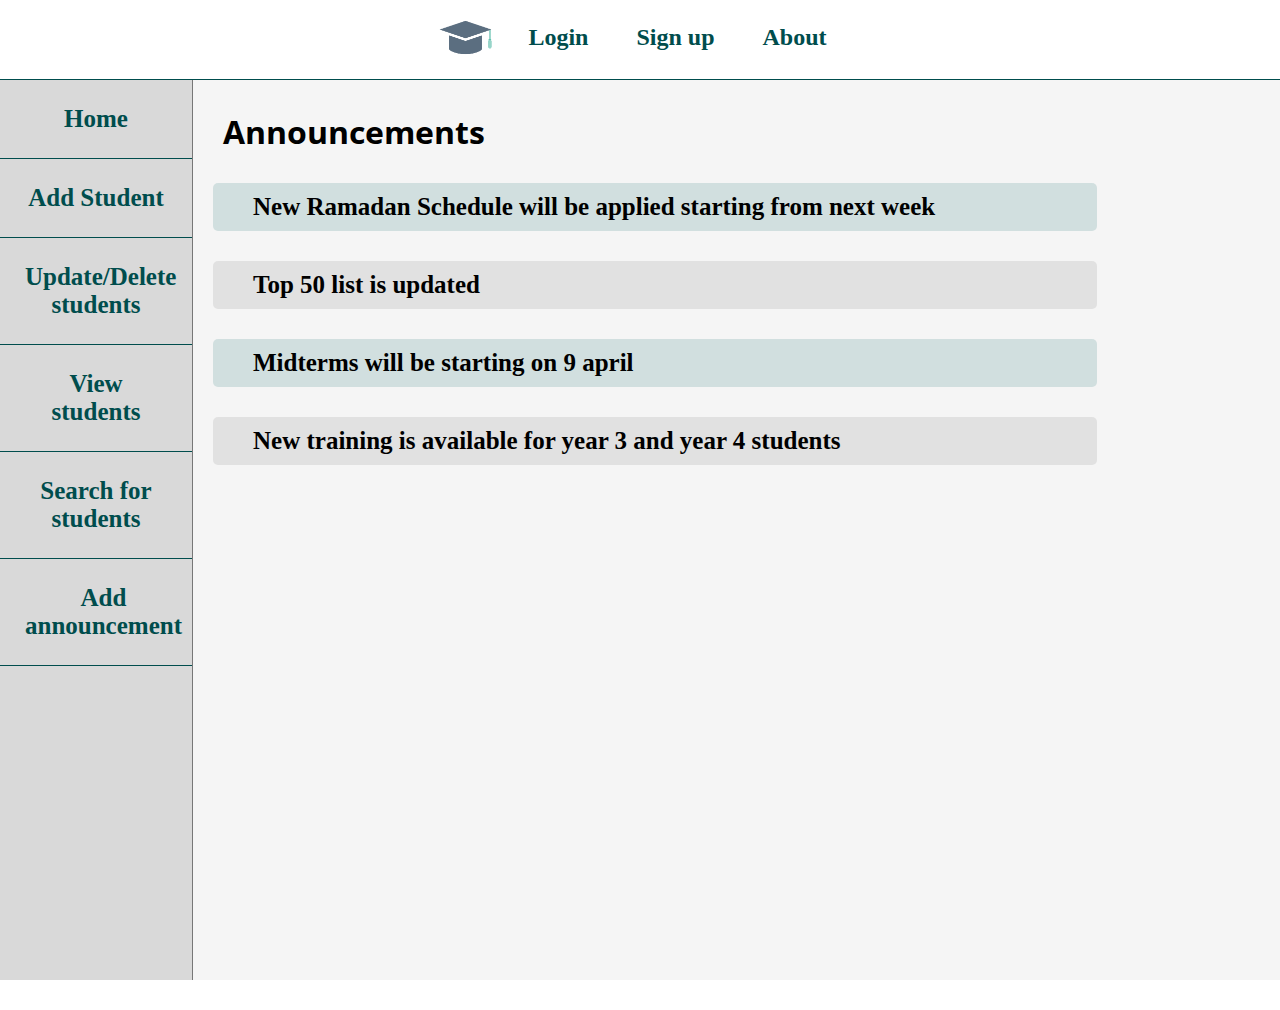
<file: index.html>
<!DOCTYPE html>
<html lang="en">

<head>
    <meta charset="UTF-8">
    <meta http-equiv="X-UA-Compatible" content="IE=edge">
    <meta name="viewport" content="width=device-width, initial-scale=1.0">
    <title>Project 2</title>
    <link href="css\style.css" rel="stylesheet">
    <link rel="preconnect" href="https://fonts.googleapis.com">
    <link rel="preconnect" href="https://fonts.gstatic.com" crossorigin>
    <link href="https://fonts.googleapis.com/css2?family=Open+Sans:wght@300&display=swap" rel="stylesheet">
    <style>

    </style>

</head>

<body>
    <nav class="menu__items">
        <div class="headerr">
            <div id="logo">
                <img src="logo.jpg">
            </div>
            <div>
                <ul>
                    <li>
                        <a href="login.html"> Login</a>
                    </li>
                    <li>
                        Sign up
                    </li>
                    <li>
                        About
                    </li>
                </ul>
            </div>
        </div>
    </nav>

    <div id="container">
        <div class="left">
            <ul class="menu">
                <li>
                    <a href="#container">
                        Home
                    </a>
                </li>
                <li>
                    <a href="Add_student.html">
                        Add Student
                    </a>
                </li>
                <li>
                    <a href="Update.html">
                        Update/Delete students
                    </a>
                </li>
                <li>
                    <a href="table.html">
                        View students
                    </a>
                </li>
                <li>
                    <a href="search.html">
                        Search for students
                    </a>
                </li>
                <li>
                    <a>
                        <button id="add_ann">Add announcement</button>
                    </a>
                </li>
            </ul>
        </div>
        <div id="line">

        </div>
        <div class="right">
            <div class="announcements">
                <h1>Announcements</h1>
                <ul id="annList">
                    <li>
                        <p>New Ramadan Schedule will be applied starting from next week</p>
                    </li>
                    <li>
                        <p>Top 50 list is updated</p>
                    </li>
                    <li>
                        <p>Midterms will be starting on 9 april</p>
                    </li>
                    <li>
                        <p>New training is available for year 3 and year 4 students</p>
                    </li>
                </ul>
            </div>
        </div>
    </div>
    <script src="js/home_script.js"></script>
</body>

</html>
</file>
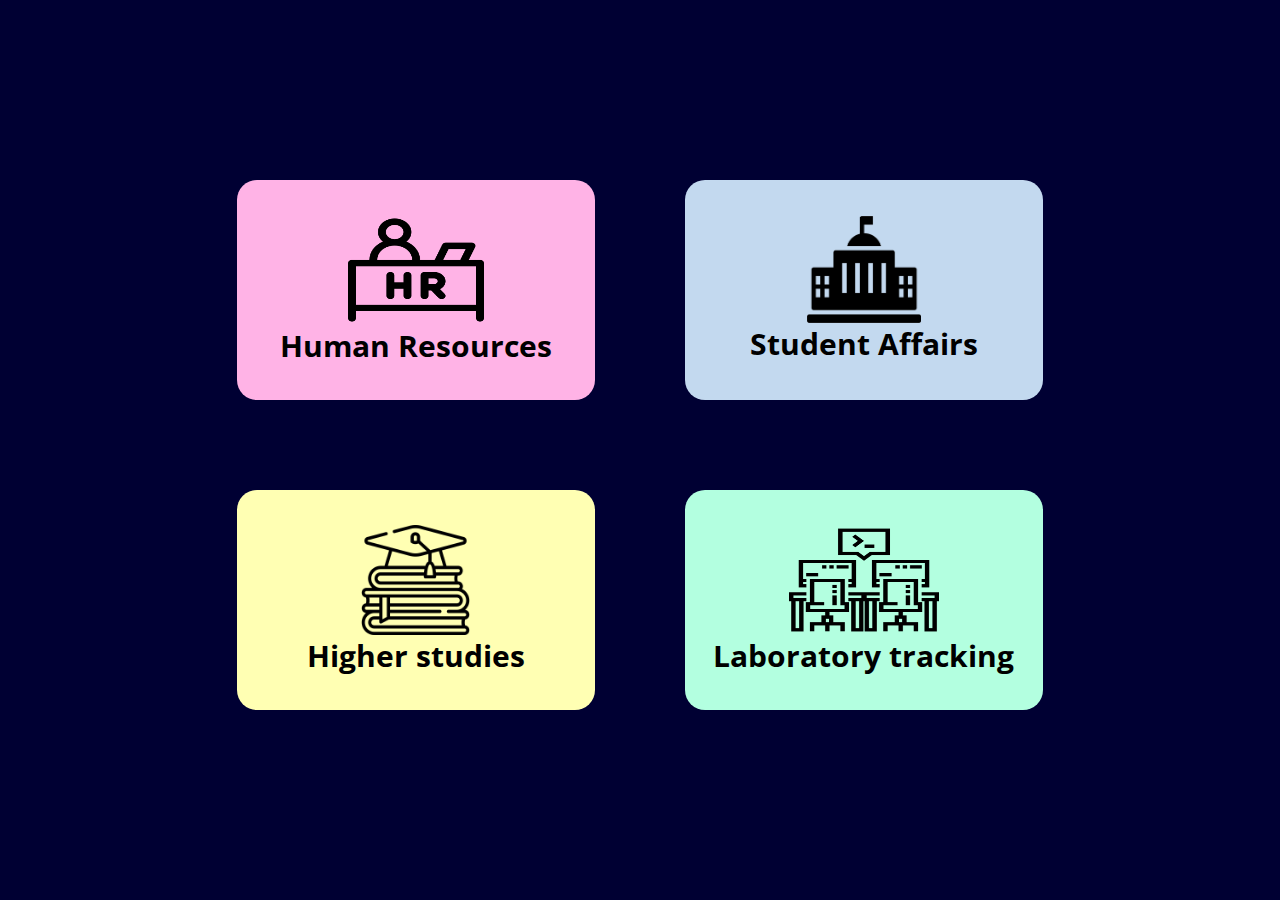
<file: HomePage.html>
<!DOCTYPE html>
<html lang="en">

<head>
    <meta charset="UTF-8">
    <meta http-equiv="X-UA-Compatible" content="IE=edge">
    <meta name="viewport" content="width=device-width, initial-scale=1.0">
    <link rel="preconnect" href="https://fonts.googleapis.com">
    <link rel="preconnect" href="https://fonts.gstatic.com" crossorigin>
    <link href="https://fonts.googleapis.com/css2?family=Montserrat&family=Open+Sans:wght@300&display=swap"
        rel="stylesheet">
    <link href="css\starter_style.css" rel="stylesheet">

    <title>Home page</title>
</head>

<body>
    <div id="container">
        <div id="options">
            <div id="op1" class="box">
                <a>
                    <img src="human-resources.png">
                    <p>Human Resources</p>
                </a>

            </div>
            <div id="op2" class="box">
                <a href="index.html" target="_blank">
                    <img src="affair.png">
                    <p>Student Affairs</p>
                </a>
            </div>
            <div id="op3" class="box">
                <a>
                    <img src="education.png">
                    <p>
                        Higher studies
                    </p>
                </a>
            </div>
            <div id="op4" class="box">
                <a>
                    <img src="computer.png">
                    <p>Laboratory tracking</p>
                </a>
            </div>
        </div>
    </div>

</body>

</html>
</file>
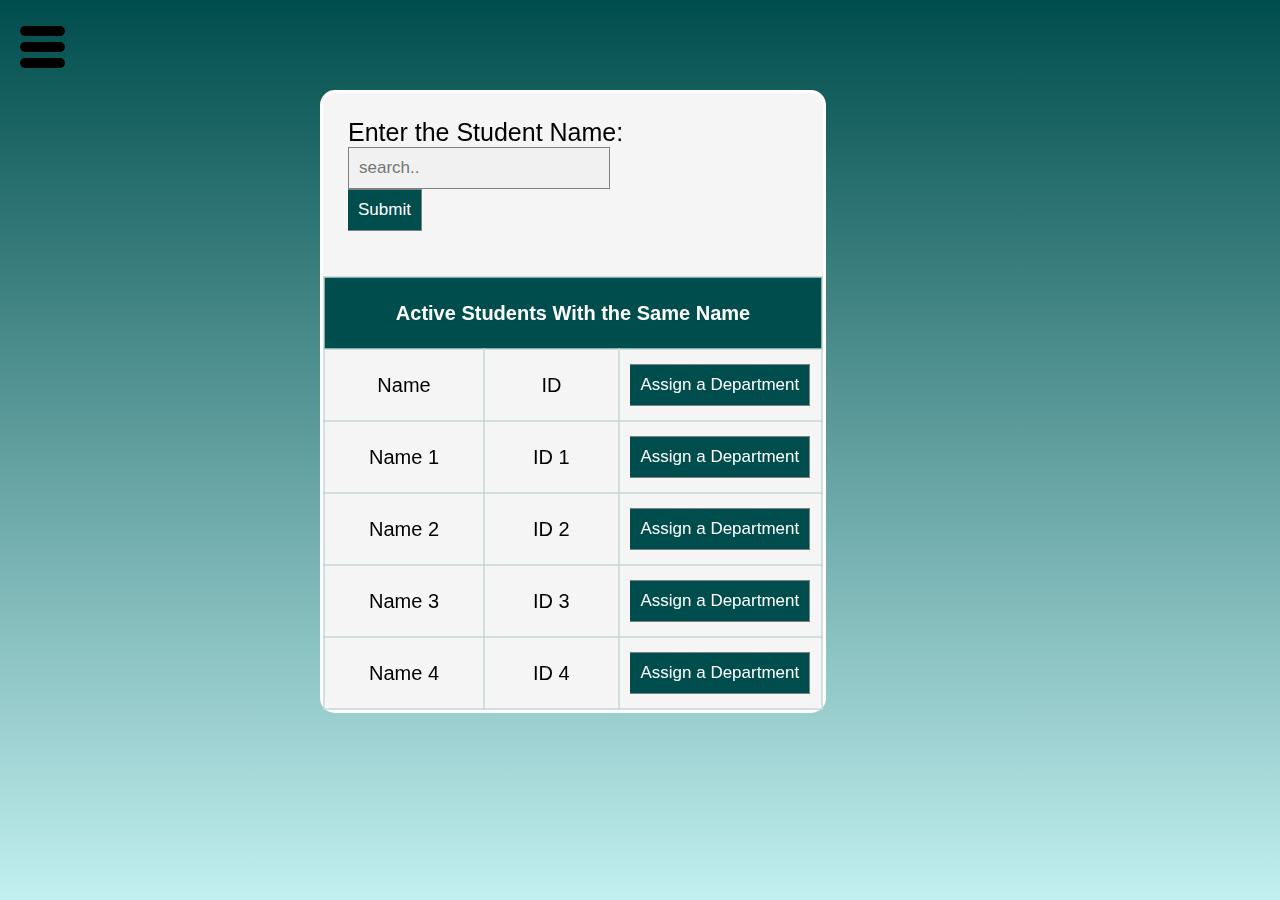
<file: search.html>
<!DOCTYPE html>
<html lang="en" dir="ltr">

<head>
  <meta charset="utf-8">
  <link rel="preconnect" href="https://fonts.googleapis.com">
  <link rel="preconnect" href="https://fonts.gstatic.com" crossorigin>
  <link href="https://fonts.googleapis.com/css2?family=Open+Sans:wght@300&display=swap" rel="stylesheet">
  <link href="css\search_page_style.css" rel="stylesheet">


  <title> search for a student </title>
  <style>

  </style>
</head>

<body id="grad">
  <div id="logo">
    <div class="bars"></div>
    <div class="bars"></div>
    <div class="bars"></div>
  </div>
  <div id="left">
    <ul class="menu">
      <li>
        <a href="index.html">
          Home
        </a>
      </li>
      <li>
        <a href="Add_student.html">
          Add Student
        </a>
      </li>
      <li>
        <a href="Update.html">
          Update/Delete students
        </a>
      </li>
      <li>
        <a href="table.html">
          View students
        </a>
      </li>
      <li>
        <a href="search.html">
          Search for students
        </a>
      </li>
    </ul>
  </div>
  <div id="line">
  </div>
  <div class="right">
    <div class="all">
      <div class="search">
        <form class="ex" onsubmit="CheckForm()">
          <p class="first"> Enter the Student Name: </p>
          </b>
          <input type="text" id="mySearch" placeholder="search..">
          <div> <input type="submit" name="Search" id="submit"> </div>
        </form>
      </div>
      <div class="data">
        <div id="table">
          <table class="center">
            <tr>
              <th id="headerrr" colspan="3" style="background-color:#004d4d; color: white;"> Active Students With the
                Same Name </th>
            </tr>
            <tr>
              <td ALIGN=CENTER> Name </td>
              <td ALIGN=CENTER> ID </td>
              <td ALIGN=CENTER> <button type="button"><a href="studentDepartment.html">Assign a Department</a>
                </button>
              </td>
            </tr>
            <tr>
              <td ALIGN=CENTER> Name 1</td>
              <td ALIGN=CENTER> ID 1</td>
              <td ALIGN=CENTER> <button type="button"> <a href="studentDepartment.html">Assign a Department</a>
                </button>
              </td>

            </tr>
            <tr>
              <td ALIGN=CENTER>Name 2</td>
              <td ALIGN=CENTER>ID 2</td>
              <td ALIGN=CENTER> <button type="button"> <a href="studentDepartment.html">Assign a
                    Department</a></button>
              </td>


            </tr>
            <tr>
              <td ALIGN=CENTER>Name 3</td>
              <td ALIGN=CENTER>ID 3</td>
              <td ALIGN=CENTER> <button type="button"> <a href="studentDepartment.html">Assign a Department</a>
                </button>
              </td>

            </tr>
            <tr>
              <td ALIGN=CENTER>Name 4</td>
              <td ALIGN=CENTER>ID 4</td>
              <td ALIGN=CENTER> <button type="button"> <a href="studentDepartment.html">Assign a Department</a>
                </button>
              </td>

            </tr>
          </table>
        </div>
      </div>
    </div>
  </div>
  </div>
  <script src="js/search_script.js"></script>

</body>



</html>
</file>
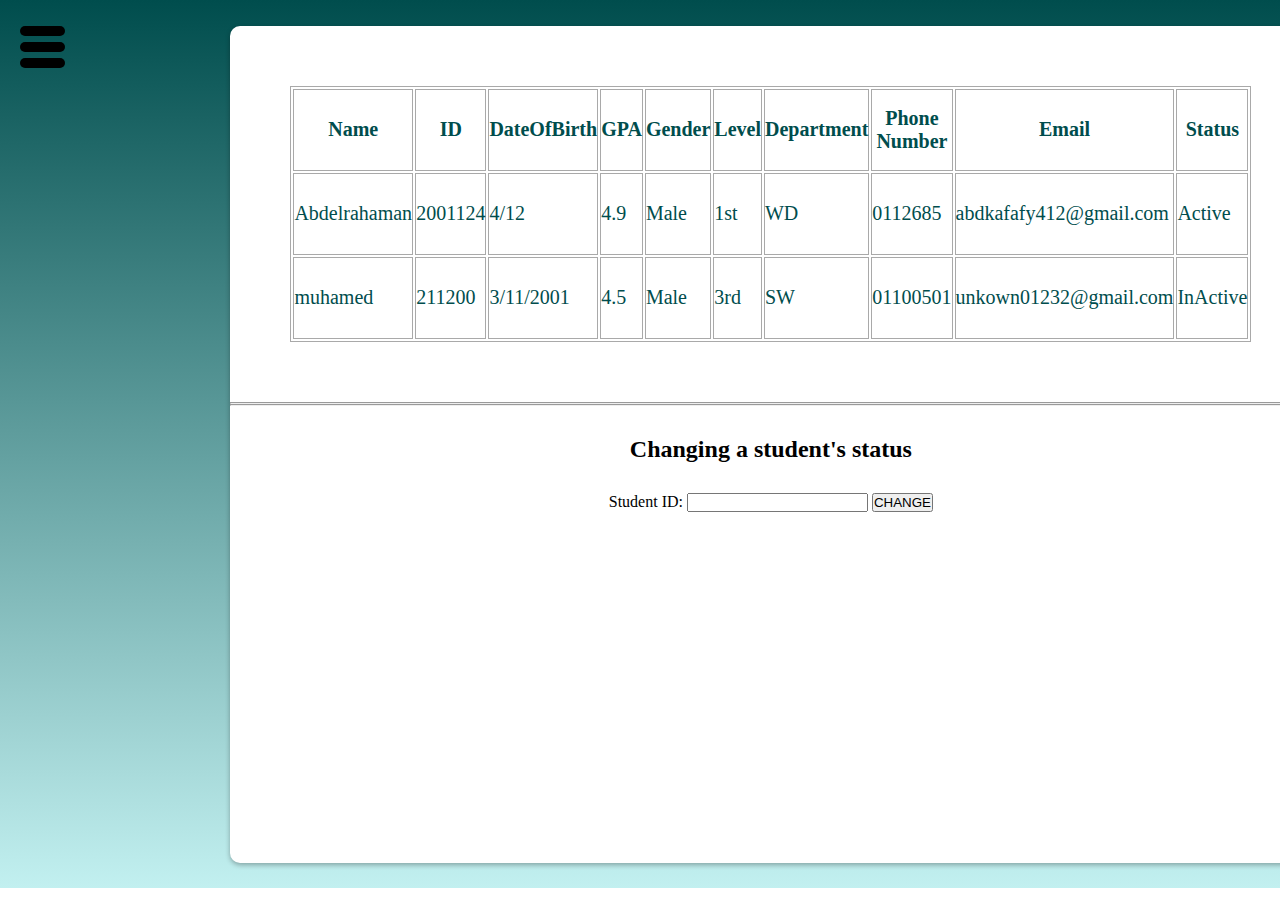
<file: table.html>
<!DOCTYPE html>
<html>

<head>
  <title>
    Table web page
  </title>
  <link rel="preconnect" href="https://fonts.googleapis.com">
  <link rel="preconnect" href="https://fonts.gstatic.com" crossorigin>
  <link href="https://fonts.googleapis.com/css2?family=Open+Sans:wght@300&display=swap" rel="stylesheet">
  <link href="css\table_page_style.css" rel="stylesheet">

</head>
<style>

</style>

<body id="grad">
  <div id="logo">
    <div class="bars"></div>
    <div class="bars"></div>
    <div class="bars"></div>
  </div>
  <div id="left">
    <ul class="menu">
      <li>
        <a href="index.html">
          Home
        </a>
      </li>
      <li>
        <a href="Add_student.html">
          Add Student
        </a>
      </li>
      <li>
        <a href="Update.html">
          Update/Delete students
        </a>
      </li>
      <li>
        <a href="table.html">
          View students
        </a>
      </li>
      <li>
        <a href="search.html">
          Search for students
        </a>
      </li>
    </ul>
  </div>
  <div id="line">
  </div>
  <div class="container">
    <!-- <div class="right"> -->
    <table>
      <tr>
        <th>Name</th>
        <th>ID</th>
        <th>DateOfBirth</th>
        <th>GPA</th>
        <th>Gender</th>
        <th>Level</th>
        <th>Department</th>
        <th>Phone Number</th>
        <th>Email</th>
        <th>Status</th>
      </tr>
      <tr>
        <td>Abdelrahaman</td>
        <td>2001124</td>
        <td>4/12</td>
        <td>4.9</td>
        <td>Male</td>
        <td>1st</td>
        <td>WD</td>
        <td>0112685</td>
        <td>abdkafafy412@gmail.com</td>
        <td>Active</td>

      </tr>
      <tr>
        <td>muhamed</td>
        <td>211200</td>
        <td>3/11/2001</td>
        <td>4.5</td>
        <td>Male</td>
        <td>3rd</td>
        <td>SW</td>
        <td>01100501</td>
        <td>unkown01232@gmail.com</td>
        <td>InActive</td>
      </tr>


    </table>

    <hr>
    <hr>
    <h2 style="text-align: center; margin-Top: 30px;">Changing a student's status </h2>
    <div class="center">
      <form id="personal-info">
        Student ID: <input type="text">
        <button>CHANGE</button>
      </form>
    </div>
    <!-- </div> -->
  </div>
  <script defer src="js/table_script.js"></script>

</body>

</html>
</file>
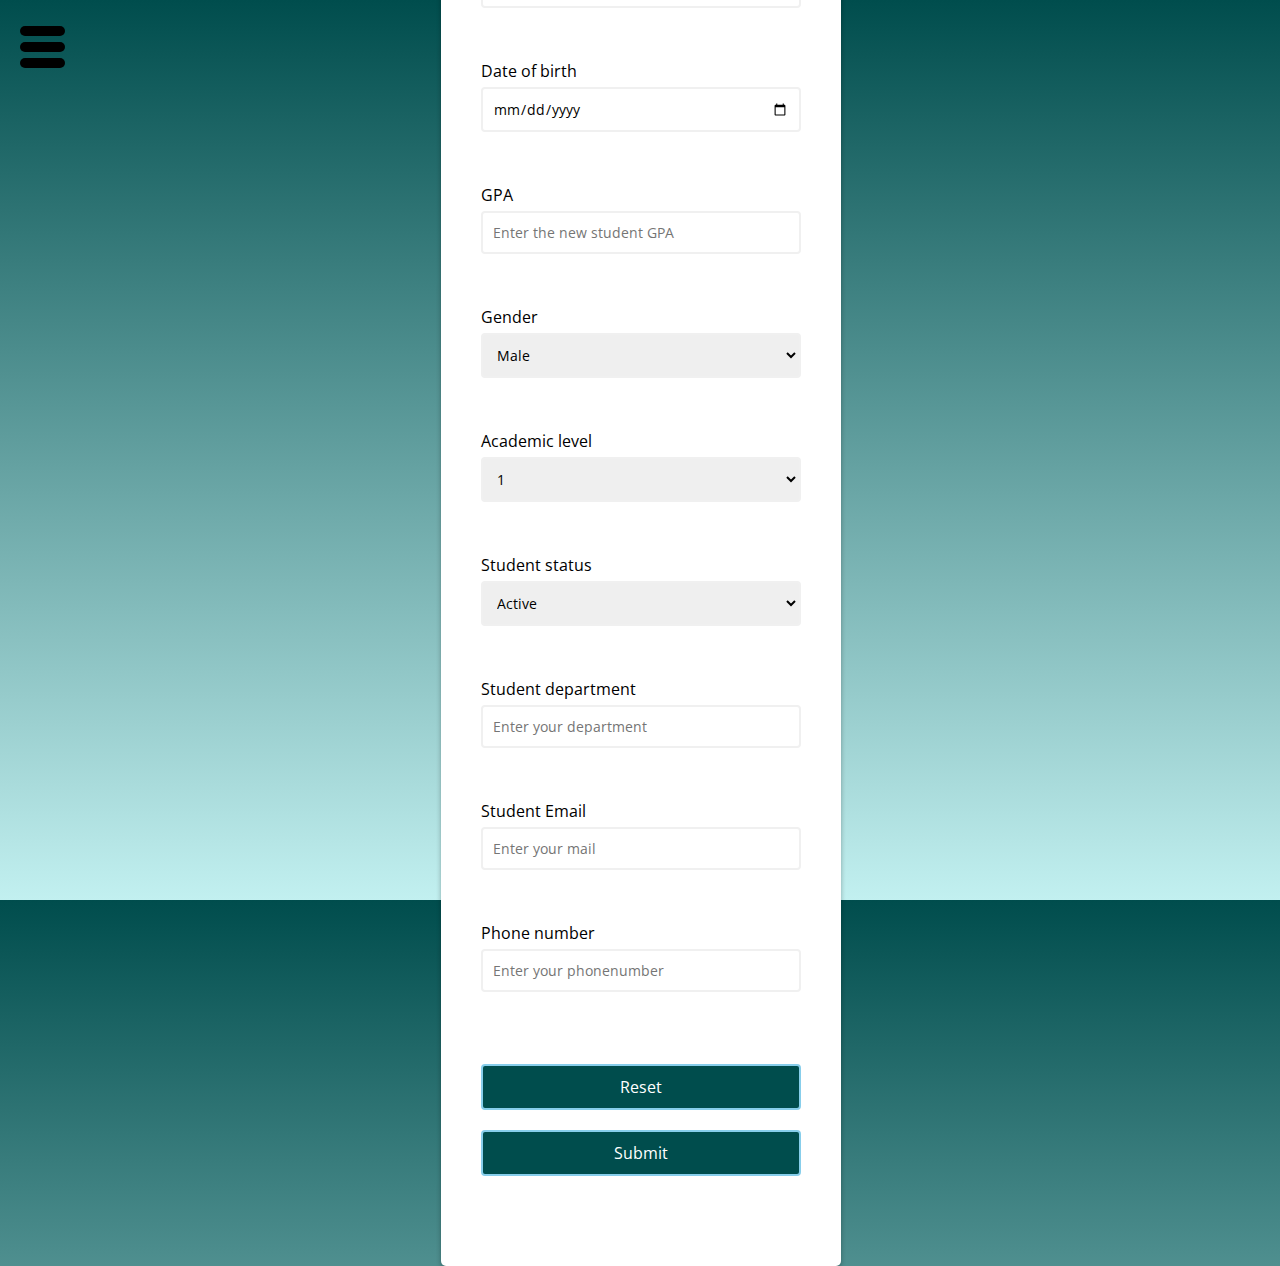
<file: Update.html>
<head>
  <meta charset="UTF-8">
  <meta http-equiv="X-UA-Compatible" content="IE=edge">
  <meta name="viewport" content="width=device-width, initial-scale=1.0">
  <title>Update student data</title>
  <link rel="stylesheet" href="css/update_page_style.css">

</head>

<body id="grad">
  <div id="logo">
    <div class="bars"></div>
    <div class="bars"></div>
    <div class="bars"></div>
  </div>
  <div id="left">
    <ul class="menu">
      <li>
        <a href="index.html">
          Home
        </a>
      </li>
      <li>
        <a href="Add_student.html">
          Add Student
        </a>
      </li>
      <li>
        <a href="Update.html">
          Update/Delete students
        </a>
      </li>
      <li>
        <a href="table.html">
          View students
        </a>
      </li>
      <li>
        <a href="search.html">
          Search for students
        </a>
      </li>
    </ul>
  </div>
  <div id="line">
  </div>
  <div class="container">
    <h1>Update student info</h1>
    <form id="myform" class="form">
      <div class="search">
        <label>
          <p style="display: inline;">Enter the Student ID:</p>
        </label>
        <div id="search_sign">
          <input type="search" placeholder="Search...">
          <div id="but">Search</div>
        </div>
        <hr>
        <div class="form-control">
          <label>Student Name</label>
          <input type="text" id="name" placeholder="Enter the new student name">
          <i class="fas fa-check-circle"></i>
          <i class="fas fa-exclamation-circle"></i>
          <small>Error message</small>
        </div>
        <br>
        <div class="form-control">
          <label>Student ID</label>
          <input type="number" id="ID" placeholder="Enter the new student id" min="20200000" max="20209999">
          <small>Error message</small>
        </div>
        <br>
        <div class="form-control">
          <label>Date of birth </label>
          <input type="date" id="date">
          <small>Error message</small>
        </div>
        <br>
        <div class="form-control">
          <label>GPA</label>
          <input type="number" id="GPA" min="0" max="4" step="0.1" placeholder="Enter the new student GPA">
          <small>Error message</small>
        </div>
        <br>
        <div class="form-control">
          <label>Gender </label>
          <select type="text" value="" id="gender">
            <option>Male</option>
            <option>Female</option>
          </select>
          <small>Error message</small>
        </div>
        <br>
        <div class="form-control">
          <label>Academic level</label>
          <select type="number" value="" id="level">
            <option>1</option>
            <option>2</option>
            <option>3</option>
            <option>4</option>
          </select>
          <small>Error message</small>
        </div>
        <br>
        <div class="form-control">
          <label>Student status</label>
          <select type="number" value="" id="status">
            <option>Active</option>
            <option>In-Active</option>
          </select>
          <small>Error message</small>
        </div>
        <br>
        <div class="form-control">
          <label>Student department</label>
          <input type="text" id="dep" placeholder="Enter your department">
          <small>Error message</small>
        </div>
        <br>
        <div class="form-control">
          <label>Student Email</label>
          <input type="text" id="email" placeholder="Enter your mail">
          <small>Error message</small>
        </div>
        <br>
        <div class="form-control">
          <label>Phone number</label>
          <input type="number" id="phonenumber" placeholder="Enter your phonenumber">
          <small>Error message</small>
        </div>
        <br>
        <button type="reset" style="border-color: skyblue;">Reset</button>
        <button type="submit" style="border-color: skyblue;">Submit</button>
        <div class="message">
          <div class="success" id="success">
            Student successfully added!
          </div>
          <div class="false" id="false">All fields must be filled!</div>
        </div>
    </form>
  </div>
  <script defer src="js/Add_script.js"></script>
</body>

</html>
</file>
<file: css/update_page_style.css>
@import url('https://fonts.googleapis.com/css?family=Muli&display=swap');
@import url('https://fonts.googleapis.com/css?family=Open+Sans:400,500&display=swap');

* {
    padding: 0;
    margin: 0;
    box-sizing: border-box;
}

h1 {
    align-items: center;
    justify-content: center;
    font-family: 'Open Sans', sans-serif;
    display: flex;
}

body {
    background-color: #9b59b6;
    font-family: 'Open Sans', sans-serif;
    display: flex;
    align-items: center;
    justify-content: center;
    /*min-height: 100vh;*/
    margin: 0;
}

.container {
    background-color: #fff;
    border-radius: 5px;
    box-shadow: 0 2px 5px rgba(0, 0, 0, 0.3);
    width: 400px;
    max-width: 100%;
}


.form {
    padding: 30px 40px;
}

.form-control {
    margin-bottom: 10px;
    padding-bottom: 20px;
    position: relative;
}

.form-control label {
    display: inline-block;
    margin-bottom: 5px;
}

.form-control input {
    border: 2px solid #f0f0f0;
    border-radius: 4px;
    display: block;
    font-family: inherit;
    font-size: 14px;
    padding: 10px;
    width: 100%;
}

.form-control input:focus {
    outline: 0;
    border-color: #777;
}

.form-control.success input {
    border-color: #2ecc71;
}

.form-control.error input {
    border-color: red;
}

.form-control i {
    visibility: hidden;
    position: absolute;
    top: 40px;
    right: 10px;
}

.form-control small {
    color: #e74c3c;
    position: absolute;
    bottom: 0;
    left: 0;
    visibility: hidden;
}

.form-control.error small {
    visibility: visible;
}

.form button {
    background-color: #004d4d;
    border: 2px solid #004d4d;
    border-radius: 4px;
    color: #fff;
    display: block;
    font-family: inherit;
    font-size: 16px;
    padding: 10px;
    margin-top: 20px;
    width: 100%;
}

.form select {
    border: 2px solid #f0f0f0;
    border-radius: 4px;
    display: block;
    font-family: inherit;
    font-size: 14px;
    padding: 10px;
    width: 100%;
}

.message {
    width: 100%;
    position: relative;
    margin-bottom: 60px;
    display: flex;
    justify-content: center;
}

.message .success {
    font-size: 20px;
    color: green;
    position: absolute;
    animation: buttons .3s linear;
    display: none;
}

.message .false {
    font-size: 20px;
    color: red;
    position: absolute;
    transition: .3s;
    animation: buttons .3s linear;
    display: none;
}

@keyframes buttons {
    0% {
        transform: scale(0.1);
    }

    50% {
        transform: scale(0.5);
    }

    100% {
        transform: scale(1);
    }
}

#grad {
    background-image: linear-gradient(#004d4d, #c2f0f0);
}


.bars {
    width: 45px;
    height: 10px;
    background-color: black;
    margin: 6px 0;
    border-radius: 5px;

}

#logo {
    top: 20px;
    left: 20px;
    position: fixed;
    cursor: pointer;

}

#left {
    position: fixed;
    top: 70px;
    left: 20px;
    background-color: rgba(0, 0, 0, 0.3);
    border-radius: 10px;
    font-size: 20px;
    font-weight: 500;
    width: fit-content;
    float: left;
    color: whitesmoke;
    display: none;
}

#left ul {
    list-style: none;
}

#left li:hover {
    border: 3px solid white;
    transition: 0.3s;
}

#left li {
    padding: 25px;
    text-align: center;
    align-items: center;
    display: block;
    width: auto;
    border-bottom: solid #004d4d 1px;
}

#line {
    top: 0%;
    bottom: 0%;
    width: 1px;
    background-color: #777;
}

a {
    text-decoration: none;
    color: inherit;
}

#but {
    background-color: #004d4d;
    border: 2px solid #004d4d;
    border-radius: 4px;
    color: #fff;
    font-family: inherit;
    font-size: 16px;
    padding: 10px;
    margin-top: 20px;
    cursor: pointer;
}
</file>
